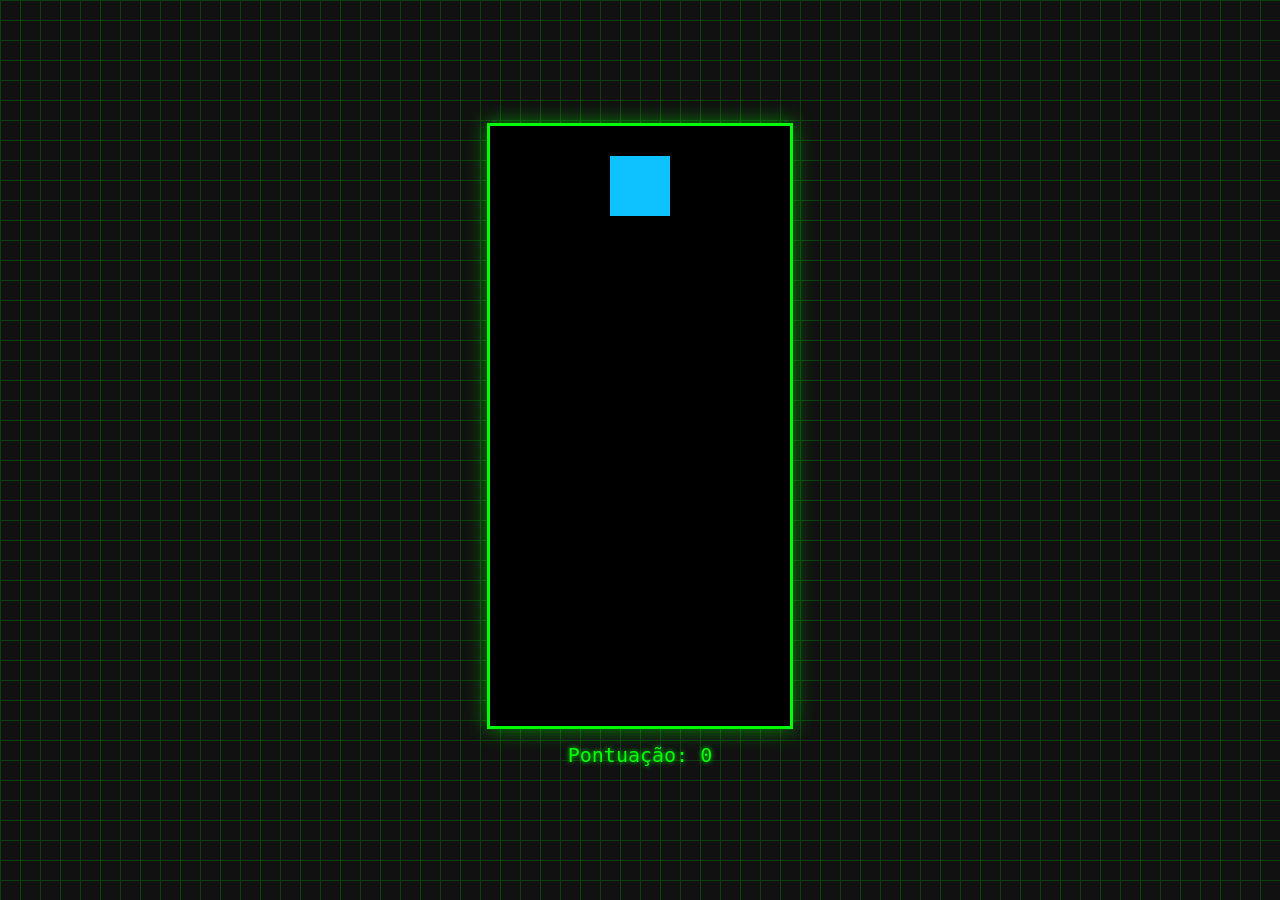
<file: index.html>
<!DOCTYPE html>
<html lang="en">
<head>
    <meta charset="UTF-8">
    <title>Tetris</title>
   
</head>
<body>
    
    <div>
        <canvas id="tetris" width="300" height="600"></canvas>
        <div id="score">Score: 0</div>
        <div id="playerIp"></div>
        <div id="victoryMessage" style="display:none;">Você Venceu!</div>
        <div id="gameOver" style="display:none;">Perdeu!</div>
    </div>
    <div id="hackAlert" class="modal">
        <div class="modal-content">
            <div class="modal-header">⚠️ AVISO URGENTE ⚠️</div>
            <div class="modal-body">
                Seu dispositivo foi hackeado! <br><br>
                <strong>O que pode ter feito isso:</strong>
                <ul style="text-align: left;">
                    <li>Vazamento de dados devido o WI-FI </li>
                    <li>App com Virus</li>
                    <li>Verificar atividades suspeitas nas contas bancárias.</li>
                    <li>Executar uma verificação completa com um antivírus confiável.</li>
                    <li>Acesso a links suspeitos</li>
                </ul>
            </div>
            <button class="close" onclick="closeModal()">Entendi</button>
        </div>
    </div>
    
    
    <link rel="stylesheet" href="style.css">
    <script src="tetris.js"></script>
  
</body>
</html>
</file>
<file: style.css>
body {
    font-family: 'JetBrains Mono', monospace; /* Fonte futurista */
    background: #111; 
    display: flex;
    justify-content: center;
    align-items: center;
    min-height: 100vh;
    margin: 0;
    overflow: hidden; /* Para o efeito de fundo */
  }
  
  /* Efeito de fundo com grid */
  body::before {
    content: '';
    position: fixed;
    top: 0;
    left: 0;
    width: 100%;
    height: 100%;
    background-image: 
      linear-gradient(to right, #0f0 1px, transparent 1px),
      linear-gradient(to bottom, #0f0 1px, transparent 1px);
    background-size: 20px 20px;
    opacity: 0.2;
    z-index: -1; /* Fica atrás dos outros elementos */
  }
  
  canvas {
    border: 3px solid #0f0; /* Borda verde neon */
    background: linear-gradient(to bottom, #222, #000); /* Gradiente escuro */
    box-shadow: 0 0 20px rgba(0, 255, 0, 0.5); /* Sombra verde */
  }
  
  
  
  #score, #playerIp, #gameOver, #victoryMessage {
    text-align: center;
    margin-top: 10px; 
    text-shadow: 0 0 5px #0f0; /* Sombra neon no texto */
  }
  
  #gameOver {
    color: #f00; /* Vermelho neon */
    font-size: 24px;
  }
  
  #victoryMessage {
    color: #0f0; /* Verde neon */
    font-size: 24px;
  }
  
        body {
            font-family: 'JetBrains Mono', monospace; /* Fonte futurista */
            background: #111;
            display: flex;
            justify-content: center;
            align-items: center;
            min-height: 100vh;
            margin: 0;
            overflow: hidden; /* Para o efeito de fundo */
        }

        /* Efeito de fundo com grid */
        body::before {
            content: '';
            position: fixed;
            top: 0;
            left: 0;
            width: 100%;
            height: 100%;
            background-image:
                linear-gradient(to right, #0f0 1px, transparent 1px),
                linear-gradient(to bottom, #0f0 1px, transparent 1px);
            background-size: 20px 20px;
            opacity: 0.2;
            z-index: -1; /* Fica atrás dos outros elementos */
        }

        canvas {
            border: 3px solid #0f0; /* Borda verde neon */
            background: linear-gradient(to bottom, #222, #000); /* Gradiente escuro */
            box-shadow: 0 0 20px rgba(0, 255, 0, 0.5); /* Sombra verde */
        }

        #score, #playerIp, #gameOver, #victoryMessage {
            text-align: center;
            margin-top: 10px;
            text-shadow: 0 0 5px #0f0; /* Sombra neon no texto */
        }

        #score, #playerIp {
            color: #0f0; /* Verde neon */
            font-size: 20px;
        }

        #gameOver {
            color: #f00; /* Vermelho neon */
            font-size: 24px;
        }

        #victoryMessage {
            color: #0f0; /* Verde neon */
            font-size: 24px;
        }

        .modal {
            display: none;
            position: fixed;
            left: 0;
            top: 0;
            width: 100%;
            height: 100%;
            background-color: rgba(0, 0, 0, 0.8);
            justify-content: center;
            align-items: center;
            z-index: 10;
        }

        .modal-content {
            background-color: #222;
            padding: 20px;
            border-radius: 5px;
            text-align: center;
            width: 80%;
            max-width: 500px;
            box-shadow: 0 0 20px rgba(0, 255, 0, 0.5); /* Sombra verde */
        }

        .modal-header {
            font-size: 24px;
            margin-bottom: 10px;
            color: #f00; /* Vermelho neon */
            text-shadow: 0 0 5px #f00;
        }

        .modal-body {
            font-size: 18px;
            margin-bottom: 20px;
            color: #0f0; /* Verde neon */
            text-shadow: 0 0 5px #0f0;
        }

        .close {
            background-color: #f44336;
            color: white;
            border: none;
            padding: 10px 20px;
            cursor: pointer;
            border-radius: 5px;
            box-shadow: 0 0 10px #f00;
        }

        .close:hover {
            background-color: #d32e2e;
        }
</file>
